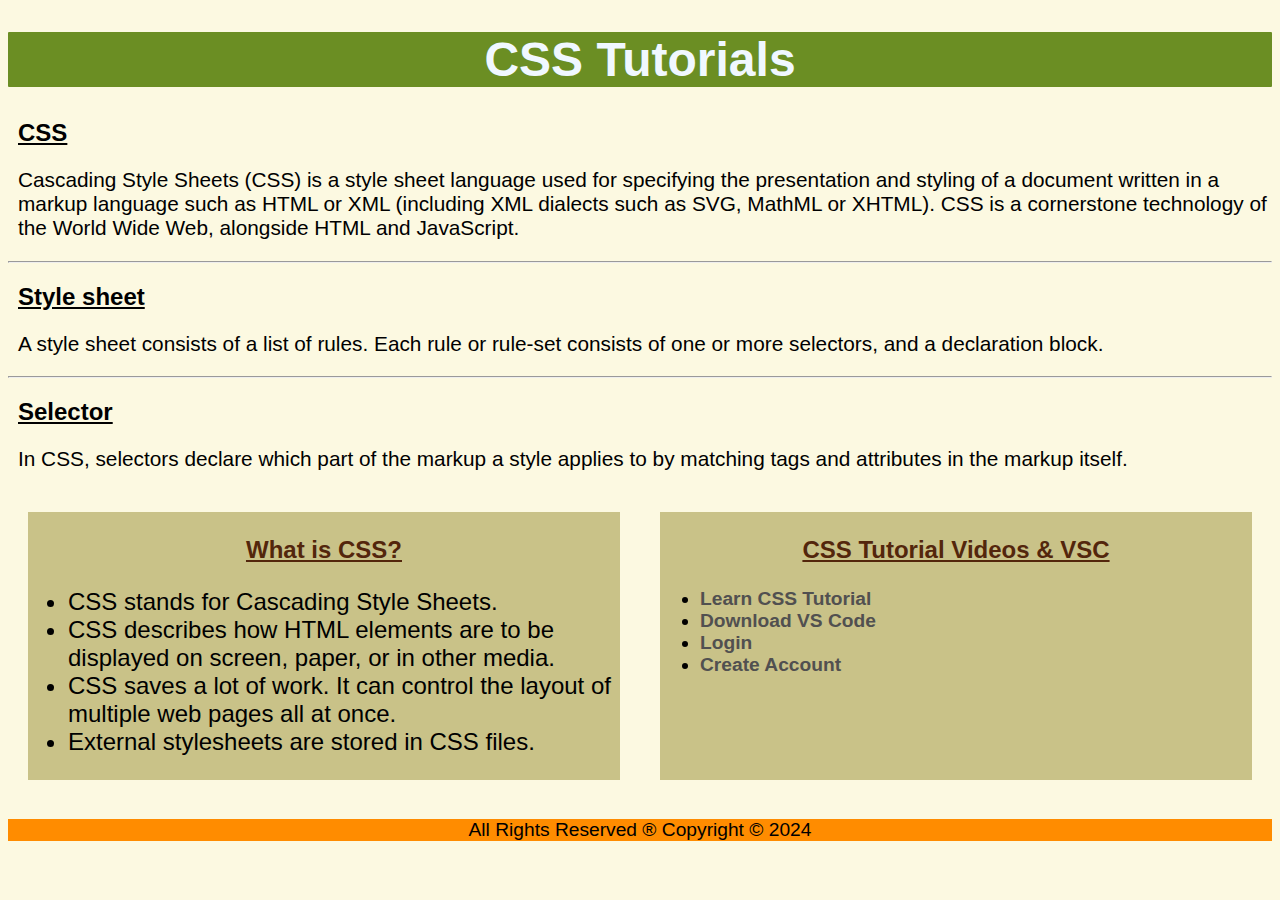
<file: index.html>
<!DOCTYPE html>
<html lang="en">
  <head>
    <meta charset="UTF-8" />
    <meta name="viewport" content="width=device-width, initial-scale=1.0" />
    <link rel="stylesheet" href="./testing.css" />
    <title>CSS Tutorials</title>
  </head>
  <body>
    <h1>CSS Tutorials</h1>
    
    <div id="p1">
      <div>
        <h2>CSS</h2>
        <p class="p2">
          Cascading Style Sheets (CSS) is a style sheet language used for
          specifying the presentation and styling of a document written in a
          markup language such as HTML or XML (including XML dialects such as
          SVG, MathML or XHTML). CSS is a cornerstone technology of the World
          Wide Web, alongside HTML and JavaScript.
        </p>
      </div>
      <hr>
      <div>
        <h2>Style sheet</h2>
        <p class="p2">
          A style sheet consists of a list of rules. Each rule or rule-set
          consists of one or more selectors, and a declaration block.
        </p>
      </div>
      <hr>
      <div>
        <h2>Selector</h2>
        <p class="p2">
          In CSS, selectors declare which part of the markup a style applies to
          by matching tags and attributes in the markup itself.
        </p>
      </div>
    </div>
    <div id="container">
      <div class="css">
        <h3>What is CSS?</h3>
        <ul>
          <li>CSS stands for Cascading Style Sheets.</li>
          <li>
            CSS describes how HTML elements are to be displayed on screen,
            paper, or in other media.
          </li>
          <li>
            CSS saves a lot of work. It can control the layout of multiple web
            pages all at once.
          </li>
          <li>External stylesheets are stored in CSS files.</li>
        </ul>
      </div>
      <div>
        <h3>CSS Tutorial Videos & VSC</h3>
        <ul class="link">
          <li><a href="./videos.html">Learn CSS Tutorial</a></li>
          <li>
            <a href="https://code.visualstudio.com/download" target="_blank"
              >Download VS Code
            </a>
          </li>
          <li><a href="./Sign up/signin.html">Login</a></li>
          <li><a href="./Sign up/singup.html">Create Account</a></li>
          
        </ul>
      </div>
    </div>

    <div class="d">
      <p style="text-align: center; font-size: larger">
        All Rights Reserved &reg; Copyright &copy; 2024
      </p>
    </div>
  </body>
</html>
</file>
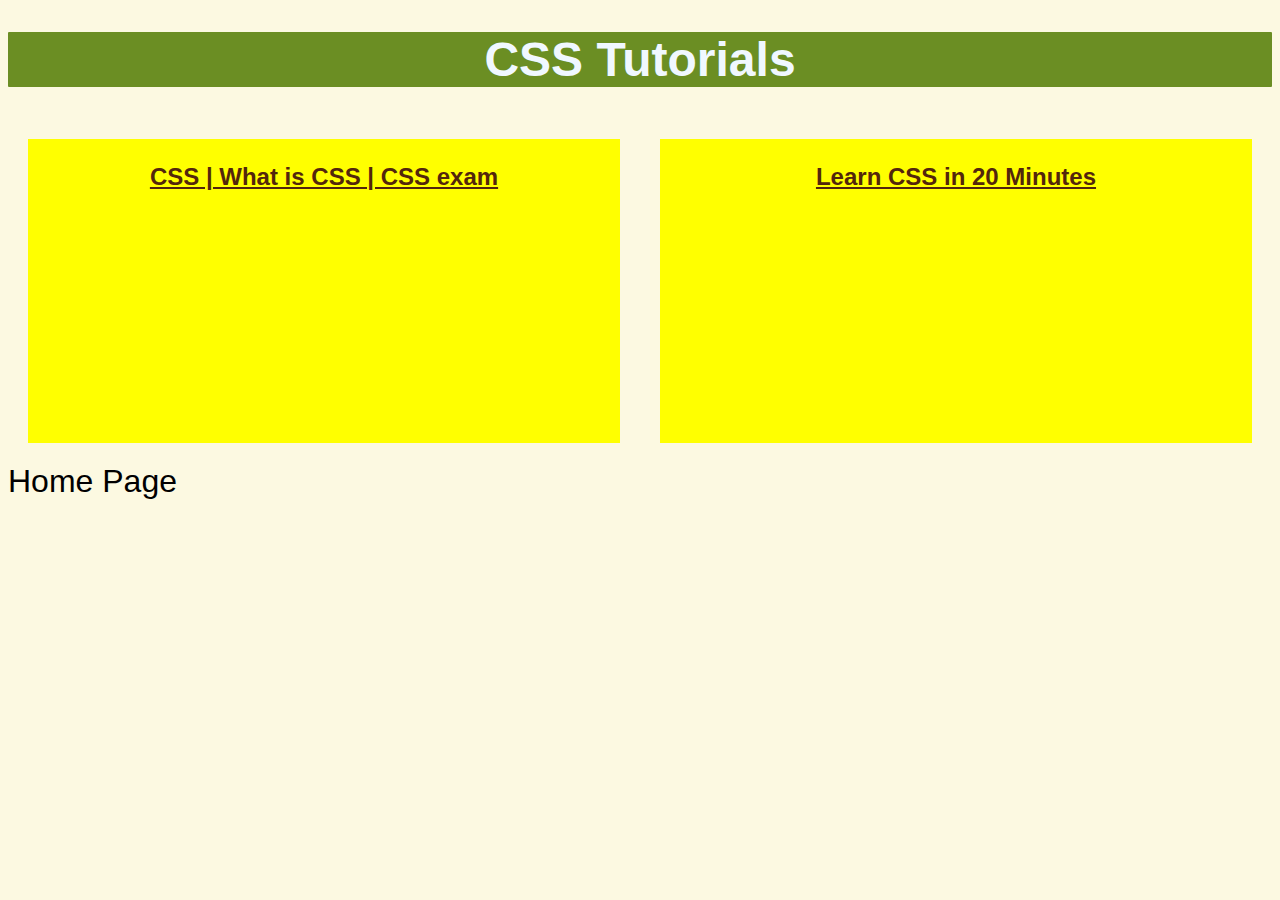
<file: videos.html>
<!DOCTYPE html>
<html lang="en">
  <head>
    <meta charset="UTF-8" />
    <meta name="viewport" content="width=device-width, initial-scale=1.0" />
    <link rel="stylesheet" href="testing.css">
    <title>Document</title>
  </head>
  <body>
    <h1>CSS Tutorials</h1>
    <div id="videos">
      <div>
        <h3>CSS | What is CSS | CSS exam</h3>
        <iframe
          width="400"
          height="224"
          src="https://www.youtube.com/embed/8g_L1x_Z99I?si=CpZuB0pDR5YnWkl9"
          title="YouTube video player"
          frameborder="0"
          allow="accelerometer; autoplay; clipboard-write; encrypted-media; gyroscope; picture-in-picture; web-share"
          allowfullscreen
        ></iframe>
      </div>
      <div>
        <h3>Learn CSS in 20 Minutes</h3>
        <iframe
          width="400"
          height="224"
          src="https://www.youtube.com/embed/1PnVor36_40?si=LMtG5X-xIgVhog0X"
          title="YouTube video player"
          frameborder="0"
          allow="accelerometer; autoplay; clipboard-write; encrypted-media; gyroscope; picture-in-picture; web-share"
          allowfullscreen
        ></iframe>
      </div>
    </div>
    <a href="./index.html" class="home">Home Page</a>
  </body>
</html>
</file>
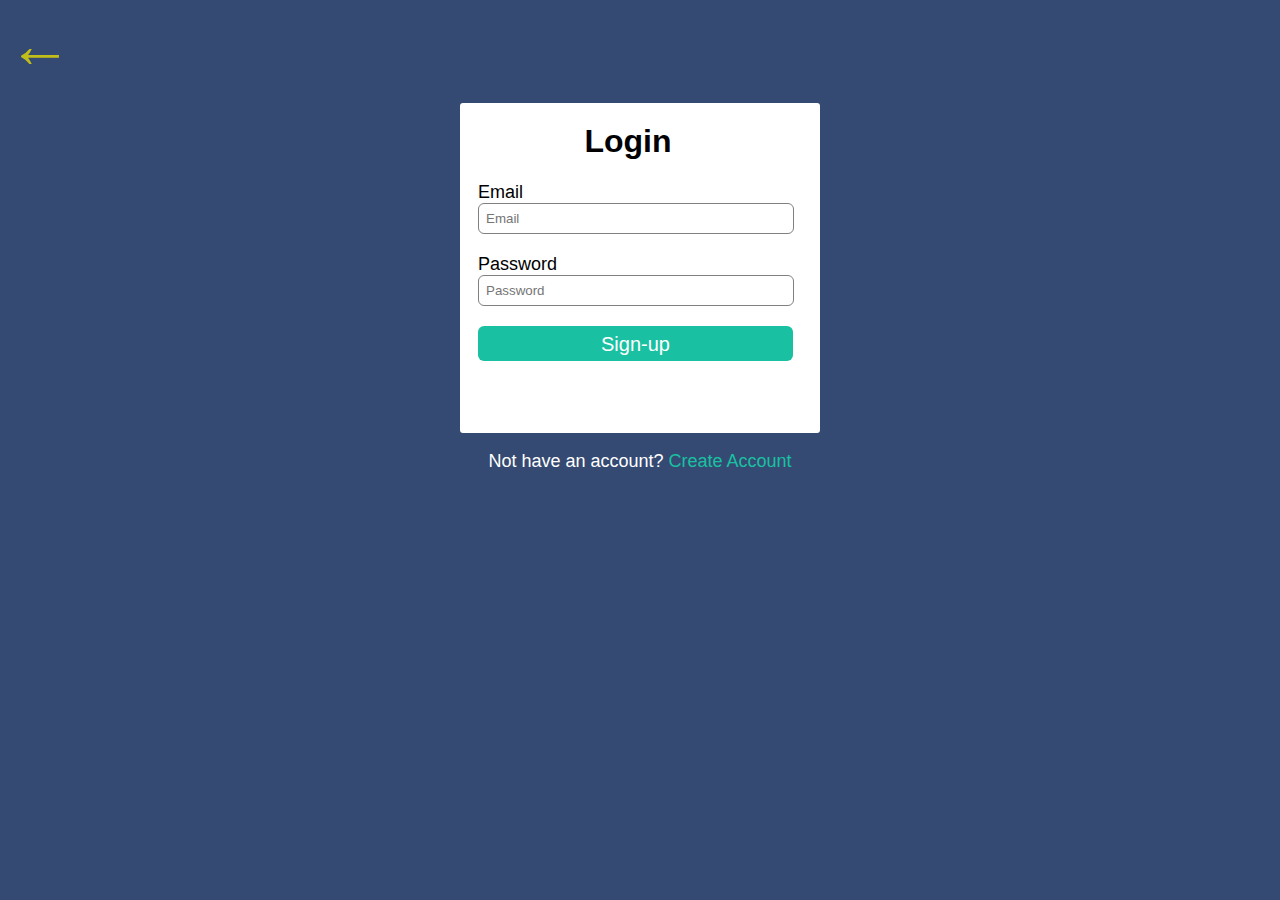
<file: Sign up/signin.html>
<!DOCTYPE html>
<html lang="en">
  <head>
    <meta charset="UTF-8" />
    <meta name="viewport" content="width=device-width, initial-scale=1.0" />
    <link rel="stylesheet" href="./sign.css" />
    <title>Document</title>
  </head>
  <body>
    <a href="./../index.html" class="hp">&#x2190;</a>
    <div class="login-box">
      <form>
        <h1>Login</h1>
        <label>Email</label>
        <input type="email" placeholder="Email" required />
        <label>Password</label>
        <input type="password" placeholder="Password" minlength="8" required />
        <input type="submit" value="Sign-up">
      </form>
    </div>
    <p class="p2">Not have an account? <a href="./singup.html">Create Account</a></p>
  </body>
</html>
</file>
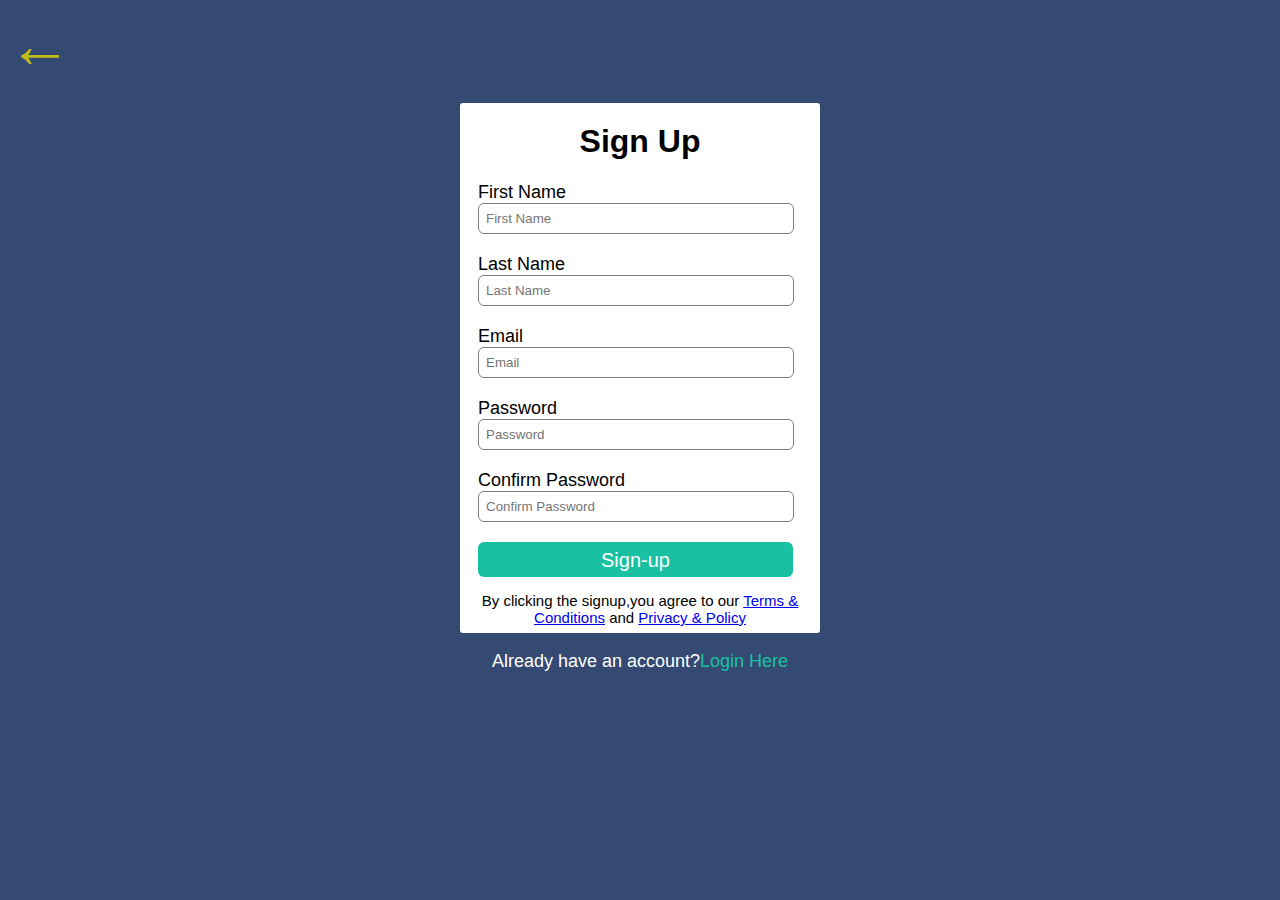
<file: Sign up/singup.html>
<!DOCTYPE html>
<html lang="en">
  <head>
    <meta charset="UTF-8" />
    <meta name="viewport" content="width=device-width, initial-scale=1.0" />
    <link rel="stylesheet" href="sign.css">
    <title>Document</title>
  </head>
  <body>
    <a href="./../index.html" class="hp">&#x2190;</a>
    <div class="signup-box">
      <h1>Sign Up</h1>
      <form>
        <label>First Name</label>
        <input type="text" placeholder="First Name" required />
        <label>Last Name</label>
        <input type="text" placeholder="Last Name" required />
        <label>Email</label>
        <input type="email" placeholder="Email" required />
        <label>Password</label>
        <input type="password" placeholder="Password" minlength="8" required />
        <label>Confirm Password</label>
        <input type="password" placeholder="Confirm Password" minlength="8" required />
        <input type="submit" value="Sign-up">
      </form>
      <p>By clicking the signup,you agree to our
      <a href="a">Terms & Conditions</a> and <a href="b">Privacy & Policy</a></p>
      
    </div>
    <p class="p2">Already have an account?<a href="./signin.html">Login Here</a></p>
  </body>
</html>
</file>
<file: testing.css>
* {
    font-family:  sans-serif;
}
body {
    background-color: rgb(252, 249, 225);
}
/*#p1 {
    background-color: rgb(0, 213, 255);

}*/

#p1 div {
    /*background-color: darkgrey;*/
    font-family: sans-serif;
    align-items: center;
    margin: 10px;
    width: 100%;

}
.p2 {
    font-family:  sans-serif;
    font-size: 130%;
}

.css {
    font-family: Georgia, 'Times New Roman', Times, serif;
    font-size: x-large;
}
#container div {
    background-color: rgb(201, 194, 136);
    align-items: center;
    margin: 20px;
    width: 100%;
    border-color: black;

}
#container {
    display: flex;

}
h1 {
    color: aliceblue;
    background-color: olivedrab;
    text-align: center;
    border-radius: 1px;
    border-color: black;
    font-size: 300%;

}



h3 {
    text-align: center;
    color: rgb(83, 38, 12);
    text-decoration: underline;

    font-size: x-large;
}



#videos {
    color: rgb(26, 23, 55);
    text-align: center;
    display: flex;
}

#videos div {
    background-color: yellow;
    align-items: center;
    margin: 20px;
    width: 100%;

}



.link>li>a {
    text-decoration: none;
    color: rgb(81, 80, 80);
}

.link {
    font-weight: 800;
    font-size: larger;
}





.d {
    background-color: darkorange;
}

.home {
    color: rgb(0, 0, 0);
    text-decoration: none;
    font-size: xx-large;
}

h2 {
    color: black;
    text-decoration: underline;
    text-align: start;
    
}
</file>
<file: Sign up/sign.css>
body{
    background-color: #344a72;
    font-family: sans-serif;

}
.signup-box {
    width: 360px;
height: 530px;
margin: auto;
margin-top: 20px;
background-color: white;
border-radius: 3px;
}
.login-box {
    width: 360px;
    height: 330px;
    margin: auto;
    margin-top: 20px;
    background-color: white;
    border-radius: 3px
}
h1{
    text-align: center;
    padding-top: 20px;
}
form{
    padding-left: 18px;
    width: 300px;
}
form label {
    display: flex;
    margin-top: 20px;
    font-size: 18px;
    
}
form input {
width: 100%;
padding: 7px;
border: none;
border: 1px solid gray;
border-radius: 6px;
outline: none;
}
input[type=submit] {
    width:315px;
    height: 35px;
    margin-top: 20px;
    border: none;
    background-color: #19c1a2;
    color: white;
    font-size: 20px;
}
p{
    
    font-size: 15px;
    text-align: center;
}
.p2{
    text-align: center;
    padding-top: -10px;
    font-size: 18px;
    color: white;
}
.p2 a {
    color: #19c1a2;
    text-decoration: none;
}
.hp {
    color: #c1be19;
    text-decoration: none;
    font-size: 400%;
}
</file>
